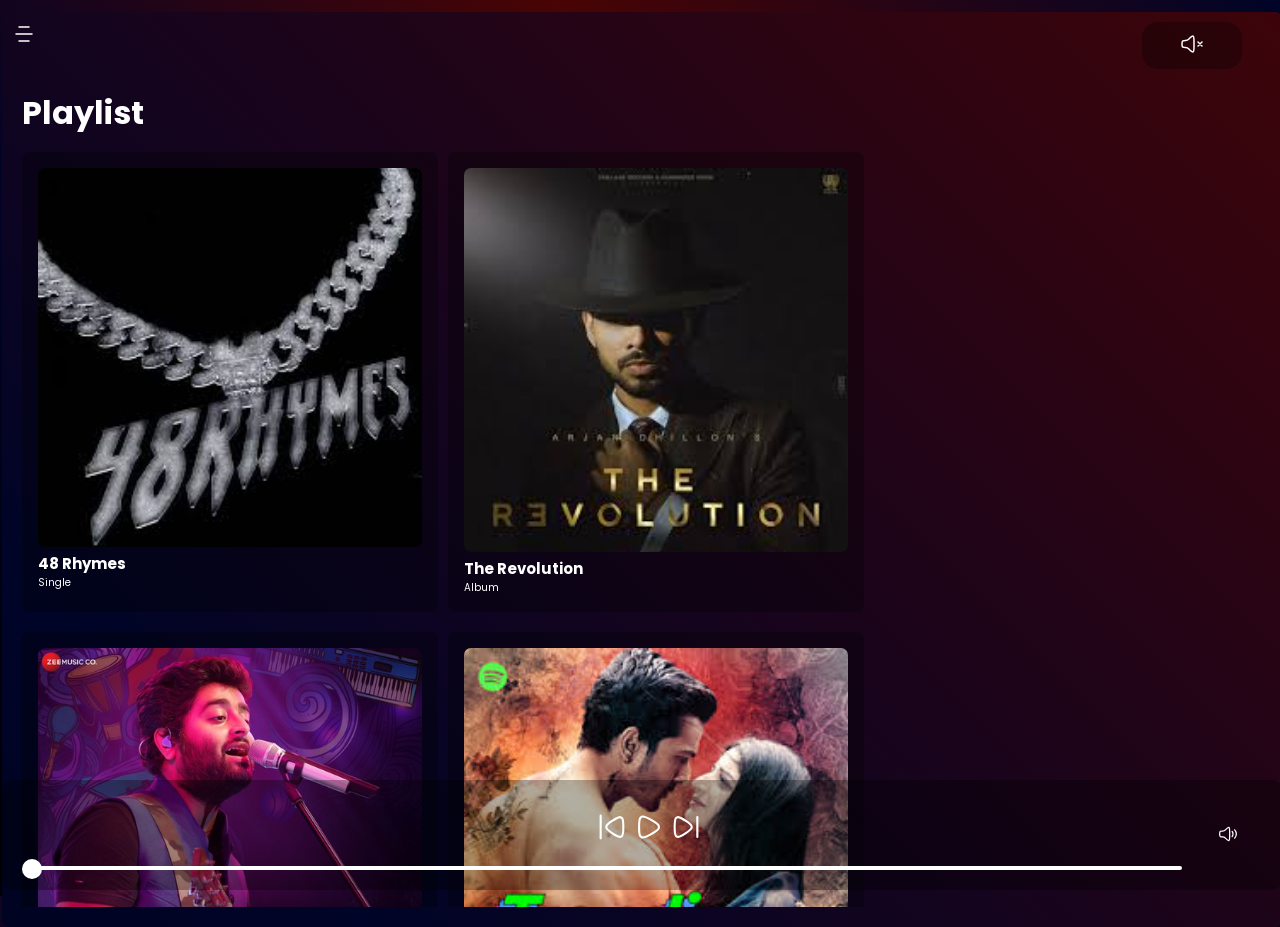
<file: index.html>
<!DOCTYPE html>
<html lang="en">

<head>
    <meta charset="UTF-8">
    <meta name="viewport" content="width=device-width, initial-scale=1.0">
    <title>Music Vusic</title>
    <link rel="stylesheet" href="page.css">
    <link rel="icon" type="image/svg+xml" href="logo.svg"> 

</head>

<body>
    <div class="container flex">
        <div class="left">
            <div class="home bg-boxes border-radius">
                <div class="logo"><img src="logo.svg" alt="logo">
                    <h1>Music Vusic</h1>
                </div>
                <ul>
                    
                </ul>
                <div class="close"><img src="close.svg" alt=""></div>
            </div>
            <div class="lib bg-boxes border-radius">
                <div class="lib-heading">
                    <img src="lib-icon.svg" alt="library">
                    <h2>Library</h2>
                </div>
                <div class="songslist">
                    <ul>

                    </ul>
                </div>
                <div class="footer">
                    <div>Designed By: Ansh Dhingra AD</div>
                </div>
            </div>
        </div>
        <div class="right bg-boxes border-radius">
            <div class="header">
                <div class="nav">
                    <img class="hamburger" src="hamburger.svg" alt="">
                    <!-- <img src="left.svg" alt="left">
                    <img src="right.svg" alt="right"> -->
                </div>
                <div class="buttons">
                    <button class="signin"><img src="mute.svg" alt=""></button>
                </div>
            </div>
            <div class="playlist">
                <h1>Playlist</h1>
                <div class="card-container custom-scrollbar">
                
                </div>
            </div>
            <div class="playbar">
                <div class="seekbar">
                    <div class="circle"></div>
                </div>
                <div class="playbar-info">
                    <div class="songnaam"></div>
                    <div class="playbar-buttons">
                        <img width="34" id="previous" src="prev.svg" alt="">
                        <img width="34" id="play" src="playbar-play.svg" alt="">
                        <img width="34" id="next" src="next.svg" alt="">
                    </div>
                    <div class="songtime"></div>
                    <div class="vol">
                        <img id="volicon" src="volume.svg" alt="">
                        <img src="mute.svg" class="muteicon" alt="">
                        <input type="range" id="volrange" min="0" max="100">
                    </div>
                </div>
            </div>
        </div>
    </div>
        <script src="script.js"></script>
</body>

</html>
</file>
<file: page.css>
@import url('https://fonts.googleapis.com/css2?family=Martel+Sans:wght@200;300;400;600;700;800;900&family=Poppins:ital,wght@0,100;0,200;0,300;0,400;0,500;0,600;0,700;0,800;0,900;1,100;1,200;1,300;1,400;1,500;1,600;1,700;1,800;1,900&display=swap');

*{
    margin: 0;
    padding: 0;
}
:root{
    --a:0;
}
body{
    background: linear-gradient(45deg,black , #000428, rgb(73, 4, 4), #000428);
    color: white;
    font-family: poppins, sans-serif;
}

.container{
    padding: 10px 5px 0px 5px;
}
.logo{
    display: flex;
    gap: 10px;
    padding-top: 5px;
}
.logo img{
    height: 30px;
    padding: 5px 0px 0px 0px;
}
.big img{
    width: 30px;
    height: 30px;
}
.small img{
    width: 15px;
    height: 14px; 
    padding: 0px 7px 0px 0px;
}

.left{
    width: 30vw;
    position: relative;
}

.close{
    position: absolute;
    display: none;
    top: 10px;
    right: 10px;
    font-size: 20px;
    color: white;
    cursor: pointer;
    z-index: 2
}

.right{
    position: relative;
    width: 75vw;
    min-height: 98vh;
}
.flex{
    display:flex;
}
.justify-center{
    justify-content: center;
}
.align-center{
    align-items: center;
}

.bg-boxes{
    background-color: #000000;
    background: linear-gradient(45deg,black , #000428, rgb(73, 4, 4), #000428);
    background-size: 300% 300%;
    animation: gradientAnimation 7s infinite alternate;
    border: none;
    margin: 2px;
}

@keyframes gradientAnimation {
    0% {
        background-position: 0% 50%;
    }
    50% {
        background-position: 100% 50%;
    }
    100% {
        background-position: 0% 50%;
    }
}

.border-radius{
    border-radius: 7px
}
.home ul{
    list-style: none;
    padding: 15px 0px 0px 10px;
}
.home{
    padding:  0px 10px 2px;
}
.invert img{
    filter: invert(1);
}
.big img{
    margin: -7px;
    padding-right: 7px;
}
.home  ul li{
    padding: 0px 0px 10px 0px;
}
.lib-heading img{
 height: 20px;
 width: 20px;
 padding-right: 7px;
}

.lib-heading{
    display: flex;
    font-size: 12px;
    padding: 10px;
    text-align: center;
    justify-content: center;
}

.lib{
    height: 100vh;
    position: relative;
}

.footer{
    color: gray;
    display: flex;
    justify-content: center;
    position: absolute;
    bottom: 0;
}
.header{
    display:flex;
    justify-content: space-between;
    border-radius: 7px;
}

.playlist{
    padding: 20px;
}
.playlist h1{
    padding-bottom: 5px;
}
.card-container{
    display: flex;
    gap: 10px;
    flex-wrap: wrap;
    overflow-y: auto;
    max-height: 65vh;
}
.card{
    margin-top: 10px;
    width: 200px;
    font-size: 10px;
    padding: 16px;
    border-radius: 7px;
    background-color: rgba(0, 0, 0,0.3);
    position: relative;
}
.card:hover{
    background-color: rgba(255, 255, 255, 0.1);
    cursor: pointer;
    color: white;
    font-weight: bold;
    transform: scale(1.05);
    --a:1;
}
.card img{
    width: 100%;
    object-fit: contain;
    border-radius: 7px;
}
.play{
    position: absolute;
    bottom: 50px;
    right: 20px;
    opacity: var(--a);
}
.play img{
    width: 50px;
    height: 50px;   
}


/* Custom Scrollbar Class */
.custom-scrollbar::-webkit-scrollbar {
    width: 9px; 
}

/* Scrollbar Track */
.custom-scrollbar::-webkit-scrollbar-track {
    background: #000428; /* Black background */
    border-radius: 5px;
}

/* Scrollbar Thumb (Adjuster) */
.custom-scrollbar::-webkit-scrollbar-thumb {
    background: rgb(24, 1, 1); /* Purple color */
    border-radius: 5px;
}

/* Scrollbar Thumb on Hover */
.custom-scrollbar::-webkit-scrollbar-thumb:hover {
    background: black; /* Lighter purple on hover */
}
.buttons{
    padding-right: 40px;
    padding-top: 10px;
}
.signin{
    background-color:  rgba(0, 0, 0,0.3);
    color: white;
    border: none;
    padding: 10px;
    border-radius: 16px;
    width: 100px;
}
.signin:hover{
    color: white;
    cursor: pointer;
    font-weight: bold;
}
.login{
    color: white;
    border: none;
    padding: 10px;
    border-radius: 16px;
    width: 100px;
    background-color:#002a78;
}
.login:hover{
    background-color:#000428;
    color: white;
    cursor: pointer;
    font-weight: bold;
}
.playbar{
    position: fixed;
    bottom: 0;
    background-color:rgba(0, 0, 0, 0.3);
    width: 72%;
    margin-right: 20px;
    border-radius: 10px;
    margin-left: 15px;
    margin-bottom: 5px;
    height: 100px;
    font-size: 13px;
}
.playbar-buttons{ 
    padding: 10px;
    /* display: flex;
    justify-content: center; */
    gap: 10px;
    margin-bottom: 20px;
    cursor: pointer;
} 

.songslist{
    padding-right: 3px;
}

.songslist ul{
    list-style: none;
    padding-left: 10px;
    overflow-y: auto;
    overflow-x: hidden;
    max-height: 65vh;
    padding-right: 10px;
}

.songslist ul li{
    padding: 10px 7px;
    cursor: pointer;
    list-style: none;
    border:2px solid rgba(255, 255, 255, 0.1);
    border-radius: 7px;
    margin: 10px;
}

.songslist ul li a{
    display: flex;
    gap: 10px;
    text-decoration: none;
    color: white;;
    position: relative;
}

.songslist ul li:hover{
    background-color: rgba(255, 255, 255, 0.1);
    transform: scale(1.05);
}

.playnow{
   display: flex;
   gap: 10px;
   align-items: center;
   position: absolute;
   right: 0;
   font-size: small;
}

.playnow img{
    width: 30px;
    height: 30px;
}


.songinfo{
    font-size: 16px;
}

.songtime{
    position: absolute;
    right: 75px;
}

.seekbar{
    width: 90%;
    border: 2px solid white;
    border-radius: 50px;
    position: absolute;
    bottom: 0;
    left: 43px;
    margin-bottom: 15px;
    cursor: pointer;
}

.circle{
    width: 20px;
    height: 20px;
    background-color: rgb(255, 255, 255);
    border-radius: 50%;
    position: absolute;
    top: -9px;
    left: -6px;
    cursor: pointer;
    transition: width 0.5s ease-in-out;
}

.playbar-info{
    display: flex;
    justify-content:space-between;
    padding: 10px 20px;
    margin: 10px;
}

.hamburger{
    padding: 10px;
    display: none;
    cursor: pointer;
}

.vol{
    padding: 16px 0px;
    display: flex;
    align-items: center;
    gap: 2px;
    cursor: pointer;
    position: relative;
}
#volicon{
    width: 20px;
    height: 20px;
    position: absolute;
    right: 4px;
    top: 24px;
    cursor: pointer;
}
#volrange{
    display: none;
    writing-mode:vertical-lr;
    direction: rtl;
    position: absolute;
    bottom: 60px;
    right: 6px;
    cursor: pointer;
}
#volrange:hover{
    cursor: pointer;
}
.muteicon{
    display: none;
}



@media (max-width: 1299px) {
    
    .left{
        position: relative;
        left: -100%;
        transition: 0.5s ease-in-out;
        z-index: 1;
        width: 350px;
        }
    .lib{
        height: 90vh;
    }
    .right{
        width: 100vw;
        position: absolute;
        left: 0;
        }
    .playbar{
        width: 100vw;
        margin: 0;
        margin-bottom: 10px;
        height: 110px;
    }

    .playbar-buttons{
        width: 185px;
    }

    .songnaam{
        min-width: 100px;
    }

    .songtime{
        position: absolute;
        right: 2px;
        padding: 0px 25px 0px 20px;
    }
    .seekbar{
        margin: 20px -19px;
    }
    .vol{
        margin-right: 10px;
    }
    .hamburger{
        display: block;
    }
    .close{
        display: block;
    }
    .card{
        width: 30vw;
    }
    .card-container{
        max-height: 85vh;
    }
    .play img{
        height: 57px;
        width: 38px;
    }
  }
  @media (max-width: 650px) {
    .seekbar{
        margin: 20px -33px;
    }
    .card{
        width: 80vw;
    }
  }
</file>
